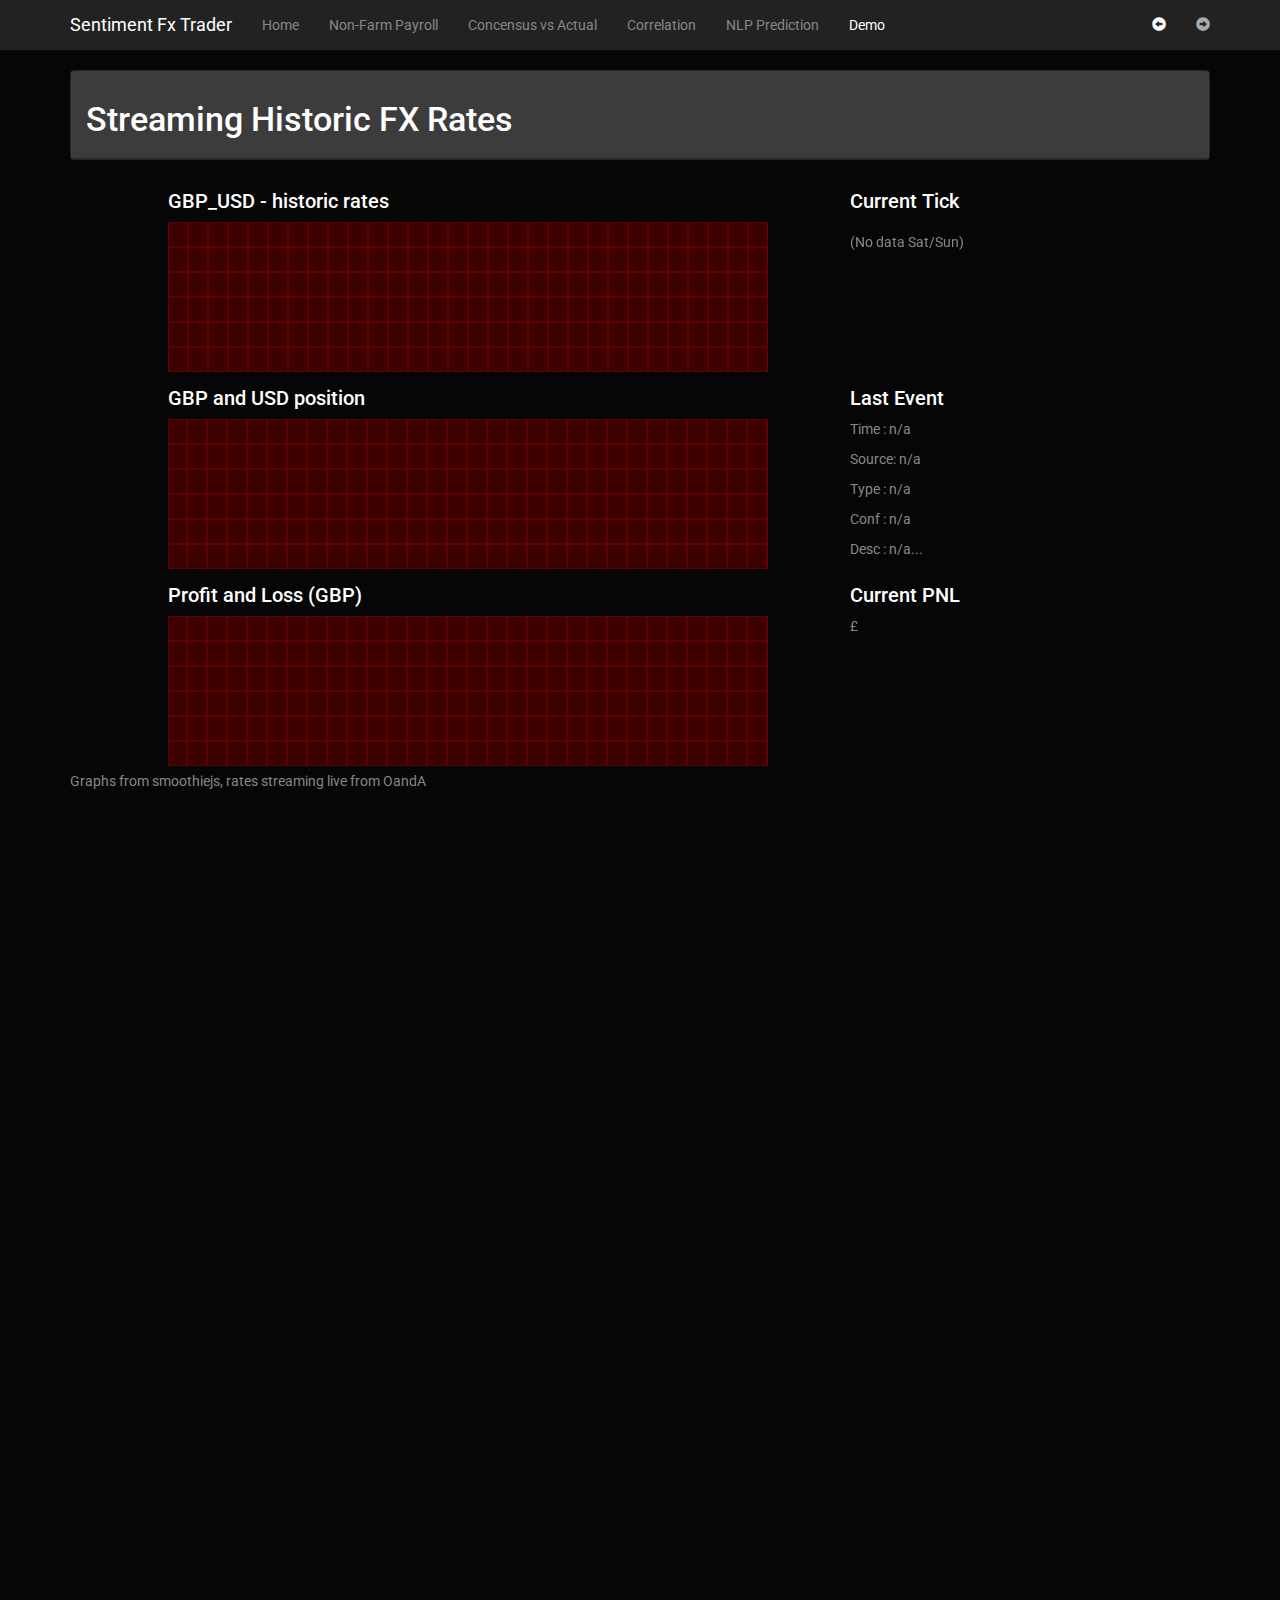
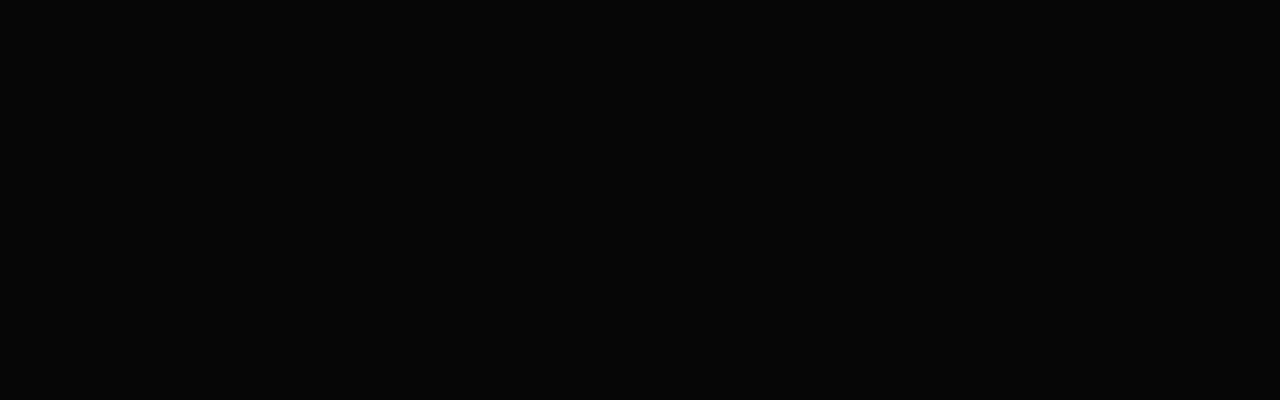
<file: historicAnalysis.html>
<!DOCTYPE html>
<html lang="en">
  <head>
    <meta charset="utf-8">
    <meta http-equiv="X-UA-Compatible" content="IE=edge">
    <meta name="viewport" content="width=device-width, initial-scale=1">
    <!-- The above 3 meta tags *must* come first in the head; any other head content must come *after* these tags -->
    <meta name="description" content="">
    <meta name="author" content="">
    <link rel="icon" href="../../favicon.ico">

    <title>Sentiment FX Trading: Historic Rates</title>

    <!-- Bootstrap core CSS -->
    <link href="./css/bootstrap.min.css" rel="stylesheet">

    <!-- Custom styles for this template -->
    <link href="./css/navbar-static-top.css" rel="stylesheet">

    <link href="./css/hack.css" rel="stylesheet">

  </head>

  <body>

    <!-- Static navbar -->
    <nav class="navbar navbar-inverse navbar-static-top">
      <div class="container">
        <div class="navbar-header">
          <button type="button" class="navbar-toggle collapsed" data-toggle="collapse" data-target="#navbar" aria-expanded="false" aria-controls="navbar">
            <span class="sr-only">Toggle navigation</span>
            <span class="icon-bar"></span>
            <span class="icon-bar"></span>
            <span class="icon-bar"></span>
          </button>
          <a class="navbar-brand" href="#">Sentiment Fx Trader</a>
        </div>
        <div id="navbar" class="navbar-collapse collapse">
          <ul class="nav navbar-nav">
            <li><a href="./index.html">Home</a></li>
            <li><a href="./nonFarmPayroll.html">Non-Farm Payroll</a></li>
            <li><a href="./nfpData.html">Concensus vs Actual</a></li>
            <li><a href="./provenCorrelation.html">Correlation</a></li>
            <li><a href="./nlpForPrediction.html">NLP Prediction</a></li>
            <li class="active"><a href="./historicAnalysis.html">Demo</a></li>
          </ul>
          <ul class="nav navbar-nav navbar-right">
            <li class="active"><a href="./nlpForPrediction.html"><span class="glyphicon glyphicon-circle-arrow-left"></span></a></li>
            <li class="disabled"><a><span class="glyphicon glyphicon-circle-arrow-right"></span></a></li>
          </ul>
        </div><!--/.nav-collapse -->
      </div>
    </nav>


    <div class="container">

      <!-- Main component for a primary marketing message or call to action -->
      <div class="row top">
        <div class="col-lg-12">
          <div class="panel panel-default">
            <div class="panel-heading"><h3>Streaming Historic FX Rates</h3></div>
          </div>
        </div>
      </div>

      <div class="row">
        <div class="col-md-1"></div>
        <div class="col-md-6">
          <h5>GBP_USD - historic rates</h5>
        </div>
        <div class="col-md-1"></div>
        <div class="col-md-4">
          <h5>Current Tick</h5>
        </div>
      </div>

      <div class="row">
        <div class="col-md-1"></div>
        <div class="col-md-6">
          <canvas id="bid_ask" width="600" height="150"></canvas>
        </div>
        <div class="col-md-1"></div>
        <div class="col-md-4">
          <div>
            <p id="historicDate"></p>
            <p id="historicTime"></p>
            <p>(No data Sat/Sun)</p>
          </div>
        </div>
      </div>

      <div class="row">
        <div class="col-md-1"></div>
        <div class="col-md-6">
          <h5>GBP and USD position</h5>
        </div>
        <div class="col-md-1"></div>
        <div class="col-md-4">
          <h5>Last Event</h5>
        </div>
      </div>

      <div class="row">
        <div class="col-md-1"></div>
        <div class="col-md-6">
          <canvas id="gbp_usd_position" width="600" height="150"></canvas>
        </div>
        <div class="col-md-1"></div>
        <div class="col-md-4">
          <p>Time  : <span id="seTime">n/a</span></p>
          <p>Source: <span id="seSource">n/a</span></p>
          <p>Type  : <span id="seType">n/a</span></p>
          <p>Conf  : <span id="seConf">n/a</span></p>
          <p>Desc  : <span id="seDesc">n/a</span>...</p>
        </div>
      </div>

      <div class="row">
        <div class="col-md-1"></div>
        <div class="col-md-6">
          <h5>Profit and Loss (GBP)</h5>
        </div>
        <div class="col-md-1"></div>
        <div class="col-md-4">
          <h5>Current PNL</h5>
        </div>
      </div>

      <div class="row">
        <div class="col-md-1"></div>
        <div class="col-md-6">
          <canvas id="pnl" width="600" height="150"></canvas>
        </div>
        <div class="col-md-1"></div>
        <div class="col-md-4">
          <p>£<span id="pnlValue"></span></p>
        </div>
      </div>

    </div> <!-- /container -->

    <footer class="footer">
      <div class="container">
        <p class="text-muted">Graphs from smoothiejs, rates streaming live from OandA</p>
      </div>
    </footer>

    <!-- Bootstrap core JavaScript
    ================================================== -->
    <!-- Placed at the end of the document so the pages load faster -->
    <script type="text/javascript" src="./js/jquery.min.js"></script>
    <script type="text/javascript" src="./js/bootstrap.min.js"></script>
    <script type="text/javascript" src="./js/smoothie.js"></script>
    <script type="text/javascript" src="./js/moment.js"></script>
    <script type="text/javascript" src="./js/historicAnalysis.js"></script>
  </body>
</html>
</file>
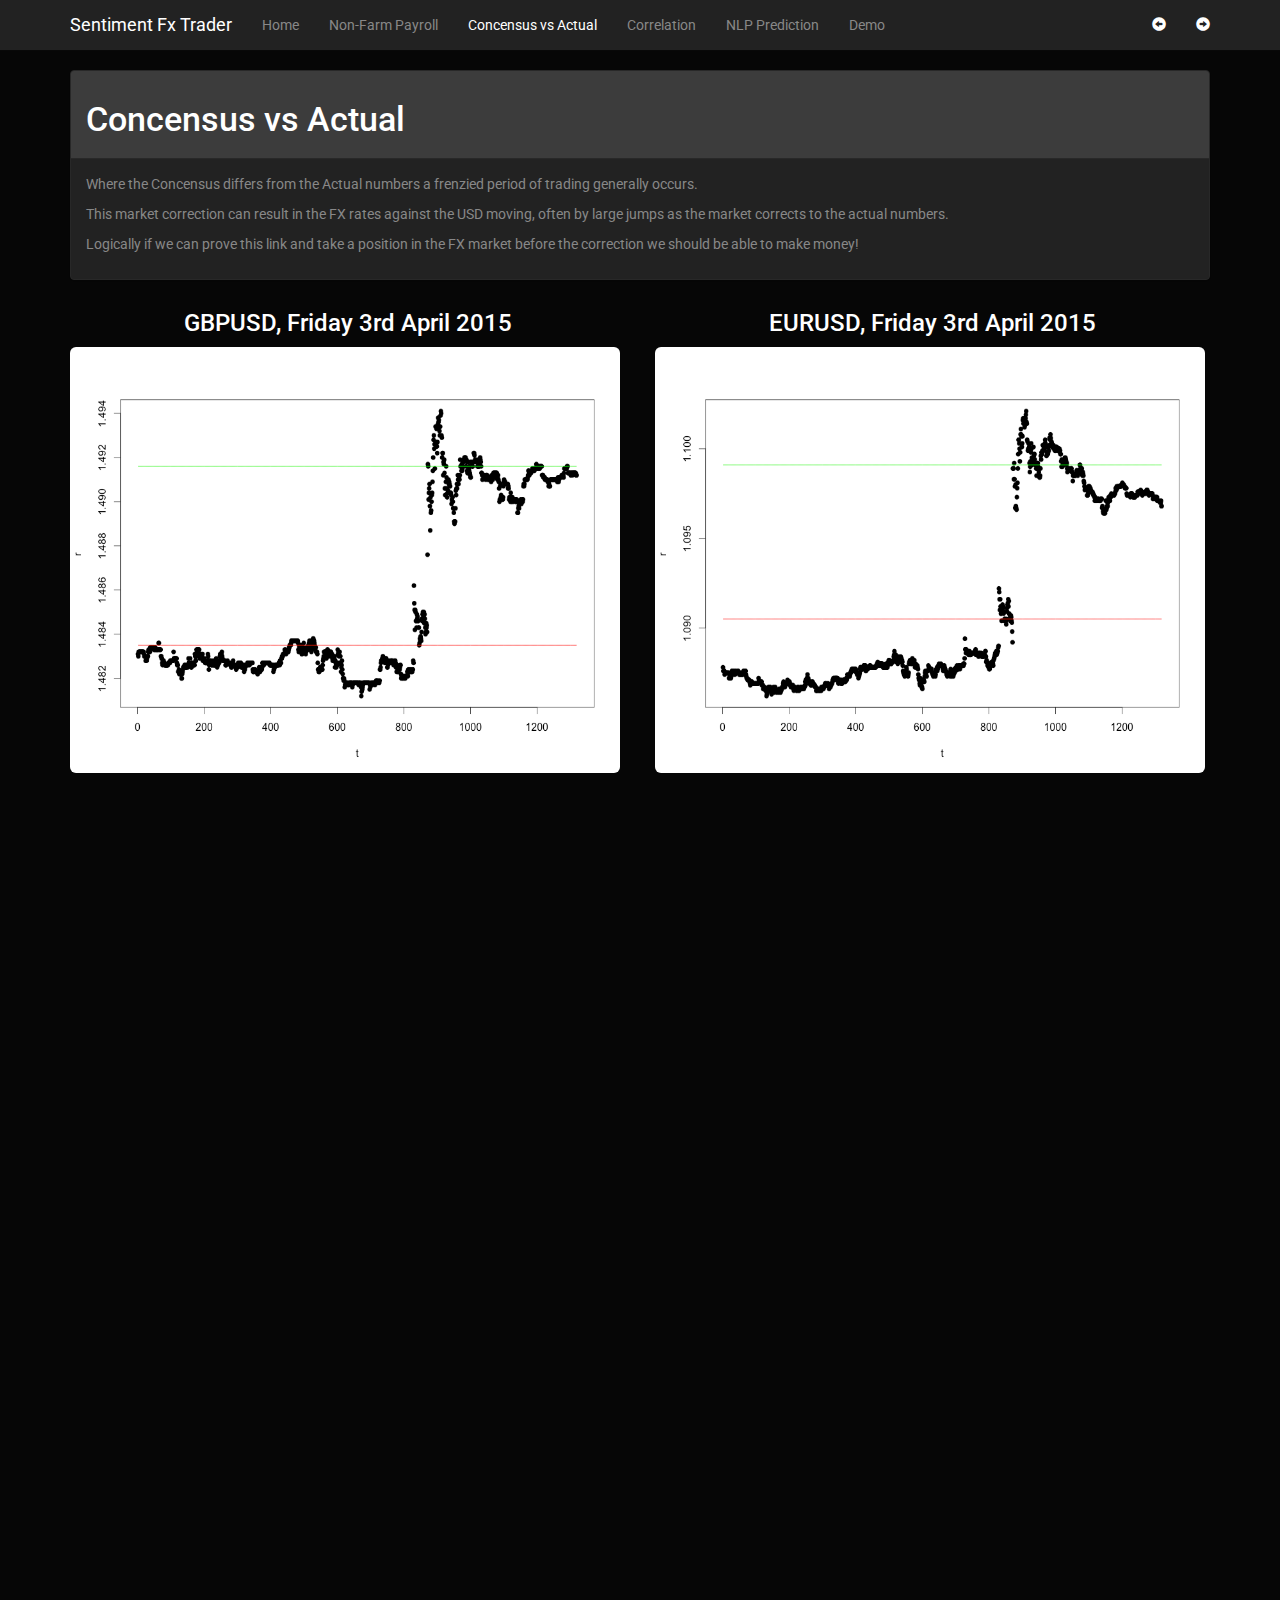
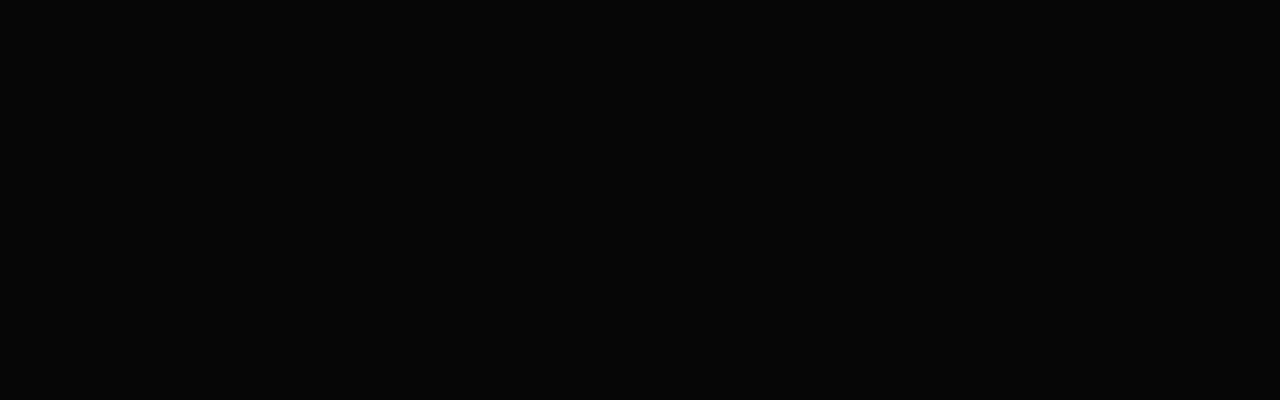
<file: nfpData.html>
<!DOCTYPE html>
<html lang="en">
  <head>
    <meta charset="utf-8">
    <meta http-equiv="X-UA-Compatible" content="IE=edge">
    <meta name="viewport" content="width=device-width, initial-scale=1">
    <!-- The above 3 meta tags *must* come first in the head; any other head content must come *after* these tags -->
    <meta name="description" content="">
    <meta name="author" content="">
    <link rel="icon" href="../../favicon.ico">

    <title>Sentiment FX Trading</title>

    <!-- Bootstrap core CSS -->
    <link href="./css/bootstrap.min.css" rel="stylesheet">

    <!-- Custom styles for this template -->
    <link href="./css/navbar-static-top.css" rel="stylesheet">

    <link href="./css/hack.css" rel="stylesheet">

  </head>

  <body>

    <!-- Static navbar -->
    <nav class="navbar navbar-inverse navbar-static-top">
      <div class="container">
        <div class="navbar-header">
          <button type="button" class="navbar-toggle collapsed" data-toggle="collapse" data-target="#navbar" aria-expanded="false" aria-controls="navbar">
            <span class="sr-only">Toggle navigation</span>
            <span class="icon-bar"></span>
            <span class="icon-bar"></span>
            <span class="icon-bar"></span>
          </button>
          <a class="navbar-brand" href="#">Sentiment Fx Trader</a>
        </div>
        <div id="navbar" class="navbar-collapse collapse">
          <ul class="nav navbar-nav">
            <li><a href="./index.html">Home</a></li>
            <li><a href="./nonFarmPayroll.html">Non-Farm Payroll</a></li>
            <li class="active"><a href="./nfpData.html">Concensus vs Actual</a></li>
            <li><a href="./provenCorrelation.html">Correlation</a></li>
            <li><a href="./nlpForPrediction.html">NLP Prediction</a></li>
            <li><a href="./historicAnalysis.html">Demo</a></li>
          </ul>
          <ul class="nav navbar-nav navbar-right">
            <li class="active"><a href="./nonFarmPayroll.html"><span class="glyphicon glyphicon-circle-arrow-left"></span></a></li>
            <li class="active"><a href="./provenCorrelation.html"><span class="glyphicon glyphicon-circle-arrow-right"></span></a></li>
          </ul>
        </div><!--/.nav-collapse -->
      </div>
    </nav>


    <div class="container">

      <!-- Main component for a primary marketing message or call to action -->
      <div class="row top">
        <div class="col-lg-12">
          <div class="panel panel-default">
            <div class="panel-heading"><h3>Concensus vs Actual</h3></div>
            <div class="panel-body">
              <p>Where the Concensus differs from the Actual numbers a frenzied period of trading generally occurs.</p>
              <p>This market correction can result in the FX rates against the USD moving, often by large jumps as the market
                corrects to the actual numbers.
              <p>Logically if we can prove this link and take a position in the FX market before the correction we should be
                able to make money!</p>
            </div>
          </div>
        </div>
      </div>

      <div class="row marketing">

              <div class="col-lg-6">
                <h4 class="text-center">GBPUSD, Friday 3rd April 2015</h4>
                <img src="images/3rdAprilGBPUSD.png" class="img-rounded" alt="Cinque Terre" width="550" height="426" />
              </div>

              <div class="col-lg-6">
                <h4 class="text-center">EURUSD, Friday 3rd April 2015</h4>
                <img src="images/3rdAprilEURUSD.png" class="img-rounded" alt="Cinque Terre" width="550" height="426" />
              </div>
            </div>

    </div> <!-- /container -->


    <!-- Bootstrap core JavaScript
    ================================================== -->
    <!-- Placed at the end of the document so the pages load faster -->
    <script src="./js/jquery.min.js"></script>
    <script src="./js/bootstrap.min.js"></script>
  </body>
</html>
</file>
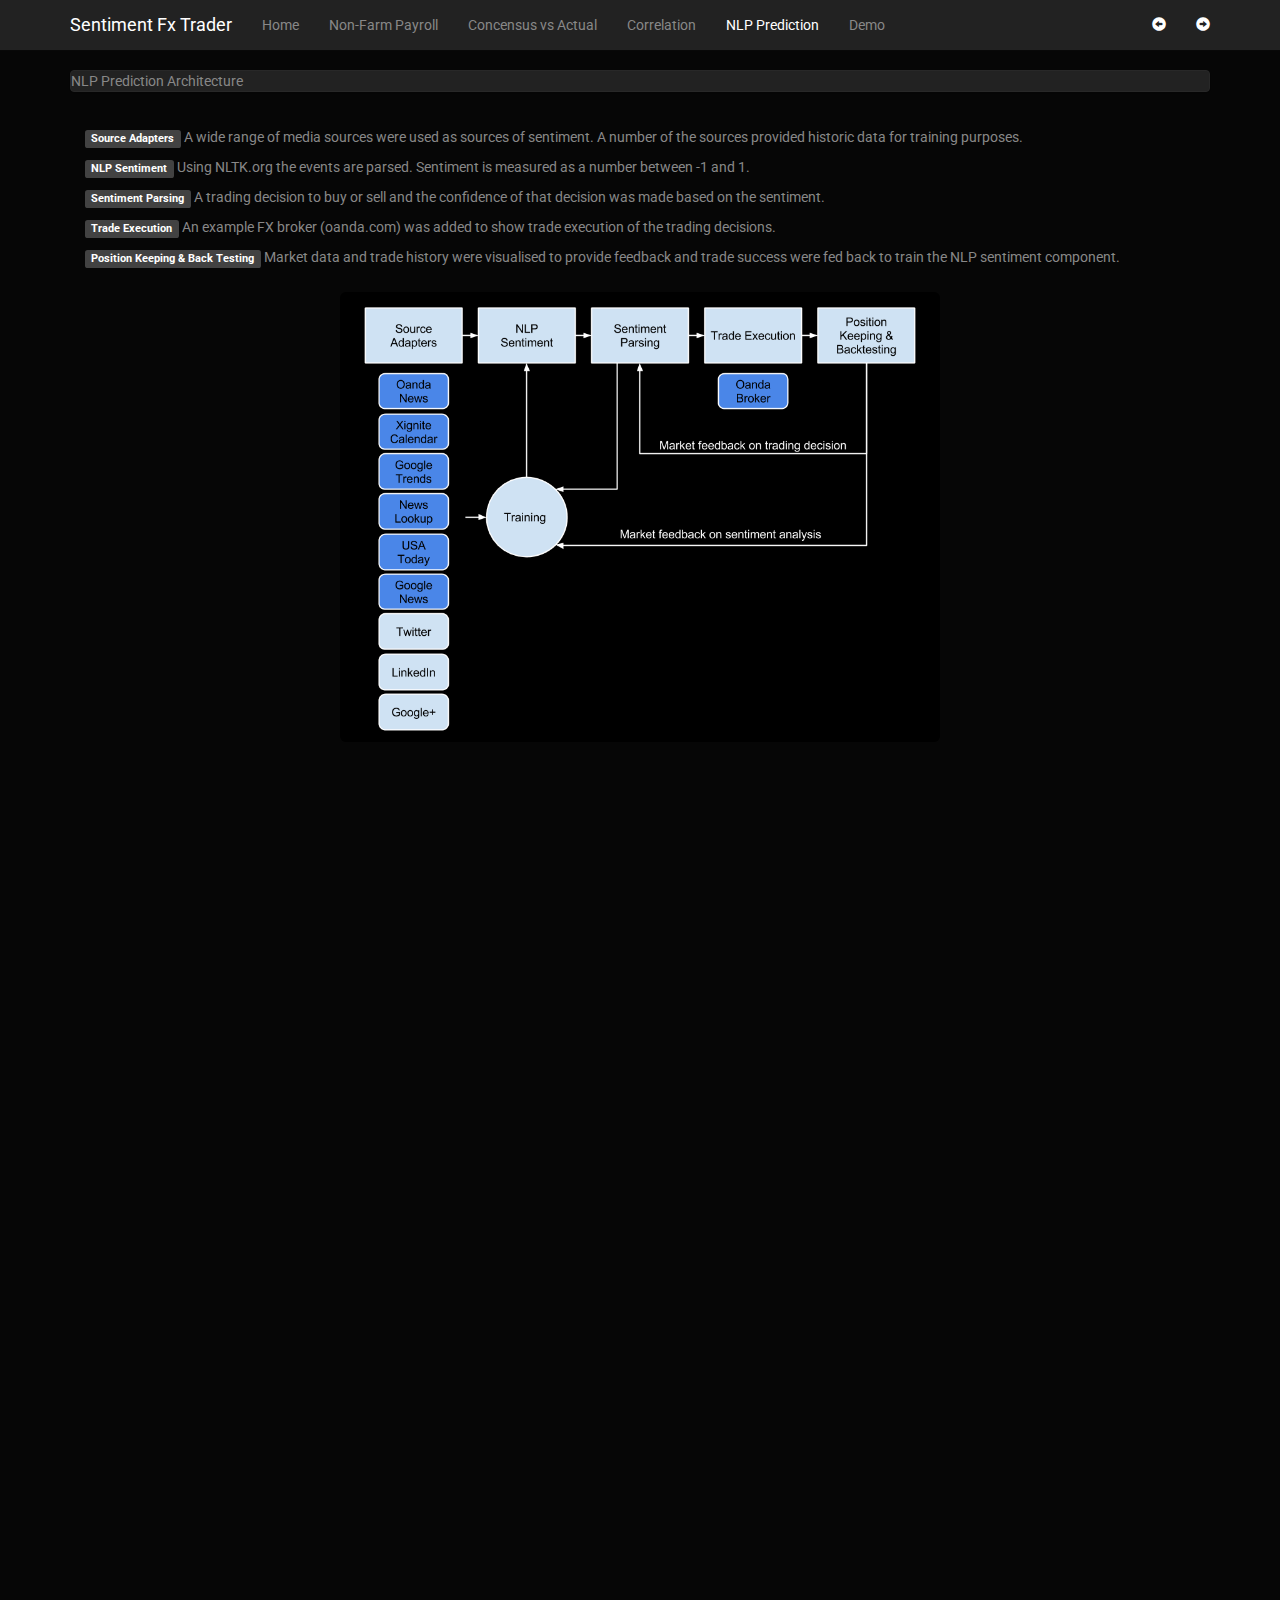
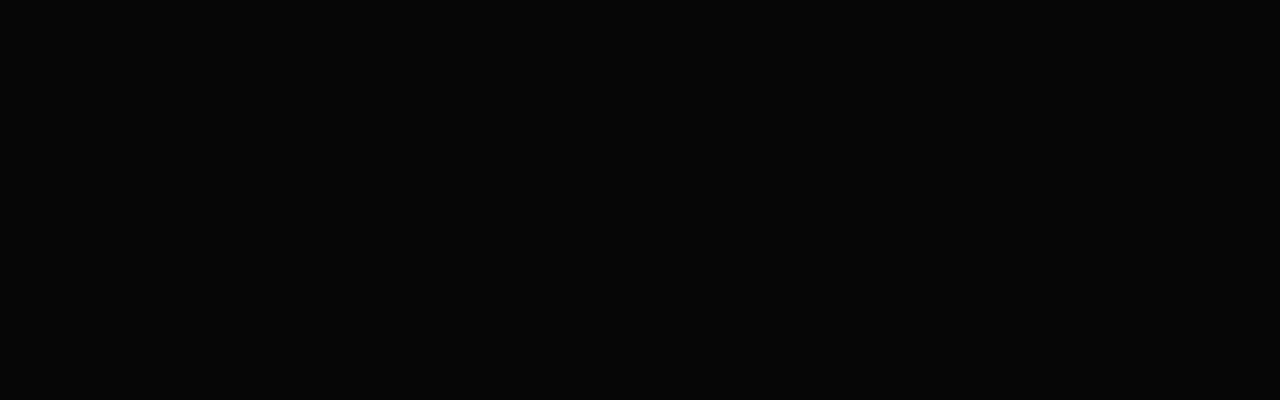
<file: nlpForPrediction.html>
<!DOCTYPE html>
<html lang="en">
  <head>
    <meta charset="utf-8">
    <meta http-equiv="X-UA-Compatible" content="IE=edge">
    <meta name="viewport" content="width=device-width, initial-scale=1">
    <!-- The above 3 meta tags *must* come first in the head; any other head content must come *after* these tags -->
    <meta name="description" content="">
    <meta name="author" content="">
    <link rel="icon" href="../../favicon.ico">

    <title>Sentiment FX Trading</title>

    <!-- Bootstrap core CSS -->
    <link href="./css/bootstrap.min.css" rel="stylesheet">

    <!-- Custom styles for this template -->
    <link href="./css/navbar-static-top.css" rel="stylesheet">

    <link href="./css/hack.css" rel="stylesheet">

  </head>

  <body>

    <!-- Static navbar -->
    <nav class="navbar navbar-inverse navbar-static-top">
      <div class="container">
        <div class="navbar-header">
          <button type="button" class="navbar-toggle collapsed" data-toggle="collapse" data-target="#navbar" aria-expanded="false" aria-controls="navbar">
            <span class="sr-only">Toggle navigation</span>
            <span class="icon-bar"></span>
            <span class="icon-bar"></span>
            <span class="icon-bar"></span>
          </button>
          <a class="navbar-brand" href="#">Sentiment Fx Trader</a>
        </div>
        <div id="navbar" class="navbar-collapse collapse">
          <ul class="nav navbar-nav">
            <li><a href="./index.html">Home</a></li>
            <li><a href="./nonFarmPayroll.html">Non-Farm Payroll</a></li>
            <li><a href="./nfpData.html">Concensus vs Actual</a></li>
            <li><a href="./provenCorrelation.html">Correlation</a></li>
            <li class="active"><a href="./nlpForPrediction.html">NLP Prediction</a></li>
            <li><a href="./historicAnalysis.html">Demo</a></li>
          </ul>
          <ul class="nav navbar-nav navbar-right">
            <li class="active"><a href="./provenCorrelation.html"><span class="glyphicon glyphicon-circle-arrow-left"></span></a></li>
            <li class="active"><a href="./historicAnalysis.html"><span class="glyphicon glyphicon-circle-arrow-right"></span></a></li>
          </ul>
        </div><!--/.nav-collapse -->
      </div>
    </nav>




    <div class="container">

      <div class="row top">
        <div class="col-lg-12">
          <div class="panel panel-default">NLP Prediction Architecture</h3></div>
            <div class="panel-body">
              <p>
                <span class="label label-default">Source Adapters</span> A wide range of media sources were used as sources of sentiment.
                A number of the sources provided historic data for training purposes.
              </p>
              <p>
                <span class="label label-default">NLP Sentiment</span> Using NLTK.org the events are parsed.
                Sentiment is measured as a number between -1 and 1.
              </p>
              <p>
                <span class="label label-default">Sentiment Parsing</span> A trading decision to buy or sell and the confidence of that decision was made based on the sentiment.
              </p>
              <p>
                <span class="label label-default">Trade Execution</span> An example FX broker (oanda.com) was added to show trade execution of the trading decisions.
              </p>
              <p>
                <span class="label label-default">Position Keeping &amp; Back Testing</span> Market data and trade history were visualised to provide feedback
                and trade success were fed back to train the NLP sentiment component.
              </p>
            </div>
          </div>
        </div>
      </div>

      <!-- Main component for a primary marketing message or call to action -->
      <div class="row marketing">
        <div class="col-lg-12">
          <img class="img-rounded center-block" src="images/NLPprocessing.png" width="600" height="450" />
        </div>
      </div>


    </div> <!-- /container -->


    <!-- Bootstrap core JavaScript
    ================================================== -->
    <!-- Placed at the end of the document so the pages load faster -->
    <script src="./js/jquery.min.js"></script>
    <script src="./js/bootstrap.min.js"></script>
  </body>
</html>
</file>
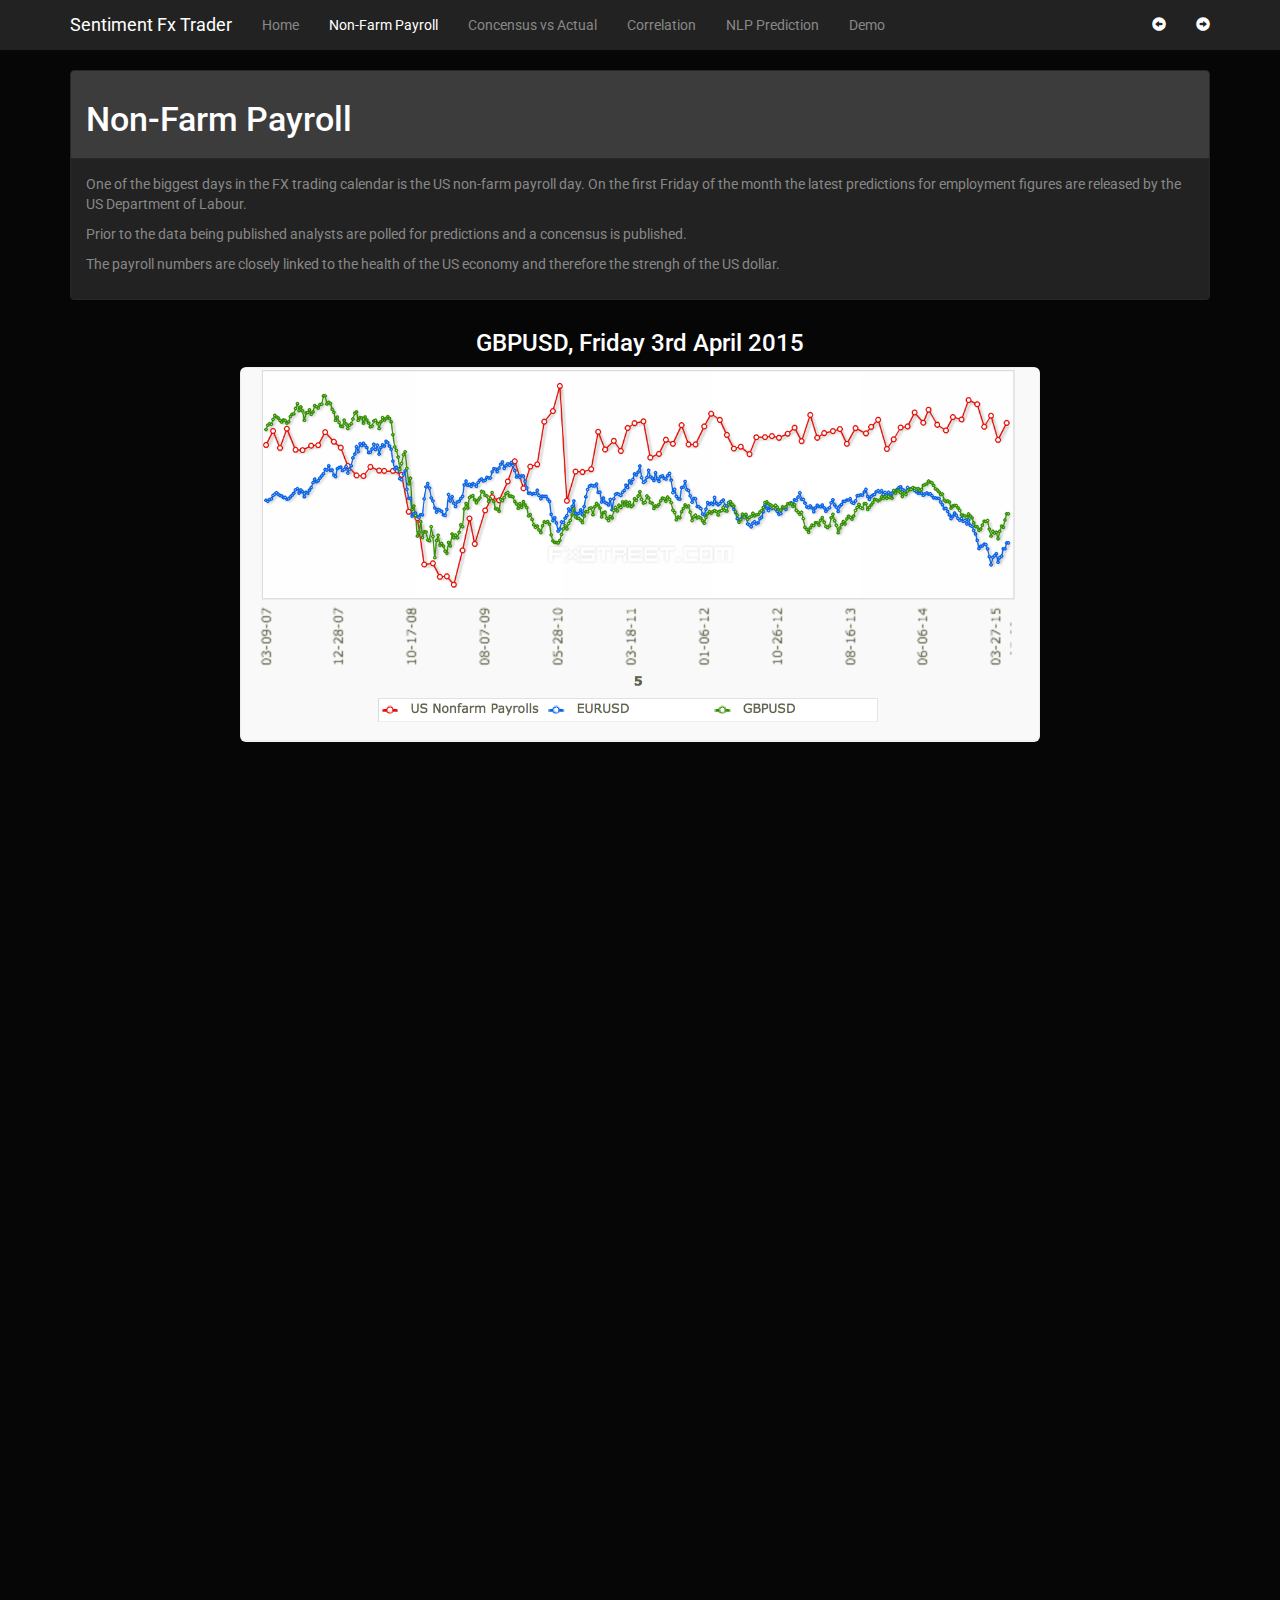
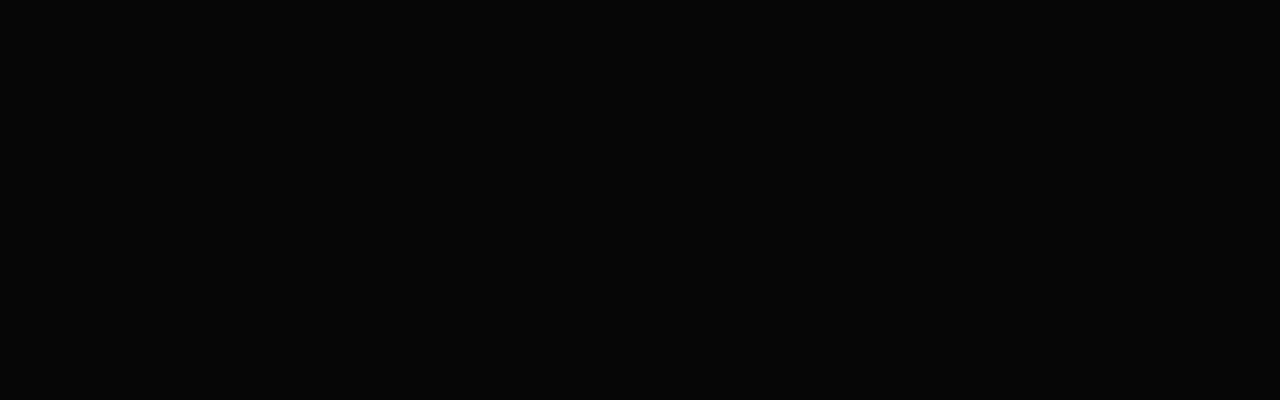
<file: nonFarmPayroll.html>
<!DOCTYPE html>
<html lang="en">
  <head>
    <meta charset="utf-8">
    <meta http-equiv="X-UA-Compatible" content="IE=edge">
    <meta name="viewport" content="width=device-width, initial-scale=1">
    <!-- The above 3 meta tags *must* come first in the head; any other head content must come *after* these tags -->
    <meta name="description" content="">
    <meta name="author" content="">
    <link rel="icon" href="../../favicon.ico">

    <title>Sentiment FX Trading</title>

    <!-- Bootstrap core CSS -->
    <link href="./css/bootstrap.min.css" rel="stylesheet">

    <!-- Custom styles for this template -->
    <link href="./css/navbar-static-top.css" rel="stylesheet">

    <link href="./css/hack.css" rel="stylesheet">

  </head>

  <body>

    <!-- Static navbar -->
    <nav class="navbar navbar-inverse navbar-static-top">
      <div class="container">
        <div class="navbar-header">
          <button type="button" class="navbar-toggle collapsed" data-toggle="collapse" data-target="#navbar" aria-expanded="false" aria-controls="navbar">
            <span class="sr-only">Toggle navigation</span>
            <span class="icon-bar"></span>
            <span class="icon-bar"></span>
            <span class="icon-bar"></span>
          </button>
          <a class="navbar-brand" href="#">Sentiment Fx Trader</a>
        </div>
        <div id="navbar" class="navbar-collapse collapse">
          <ul class="nav navbar-nav">
            <li><a href="./index.html">Home</a></li>
            <li class="active"><a href="./nonFarmPayroll.html">Non-Farm Payroll</a></li>
            <li><a href="./nfpData.html">Concensus vs Actual</a></li>
            <li><a href="./provenCorrelation.html">Correlation</a></li>
            <li><a href="./nlpForPrediction.html">NLP Prediction</a></li>
            <li><a href="./historicAnalysis.html">Demo</a></li>
          </ul>
          <ul class="nav navbar-nav navbar-right">
            <li class="active"><a href="./index.html"><span class="glyphicon glyphicon-circle-arrow-left"></span></a></li>
            <li class="active"><a href="./nfpData.html"><span class="glyphicon glyphicon-circle-arrow-right"></span></a></li>
          </ul>
        </div><!--/.nav-collapse -->
      </div>
    </nav>


    <div class="container">

      <!-- Main component for a primary marketing message or call to action -->
      <div class="row top">
        <div class="col-lg-12">
          <div class="panel panel-default">
            <div class="panel-heading"><h3>Non-Farm Payroll</h3></div>
            <div class="panel-body">
              <p>One of the biggest days in the FX trading calendar is the US non-farm payroll day. On the first Friday of the month the
                latest predictions for employment figures are released by the US Department of Labour.</p>
              <p>Prior to the data being published analysts are polled for predictions and a concensus is published.</p>
              <p>The payroll numbers are closely linked to the health of the US economy and therefore the strengh of the US dollar.</p>
            </div>
          </div>
        </div>
      </div>

      <div class="row marketing">

              <div class="col-lg-12">
                <h4 class="text-center">GBPUSD, Friday 3rd April 2015</h4>
                <img src="images/NFPvsFX.png" class="img-rounded center-block" alt="Non-farm Payroll vs FX rates" width="800" height="375" />
              </div>
            </div>

    </div> <!-- /container -->


    <!-- Bootstrap core JavaScript
    ================================================== -->
    <!-- Placed at the end of the document so the pages load faster -->
    <script src="./js/jquery.min.js"></script>
    <script src="./js/bootstrap.min.js"></script>
  </body>
</html>
</file>
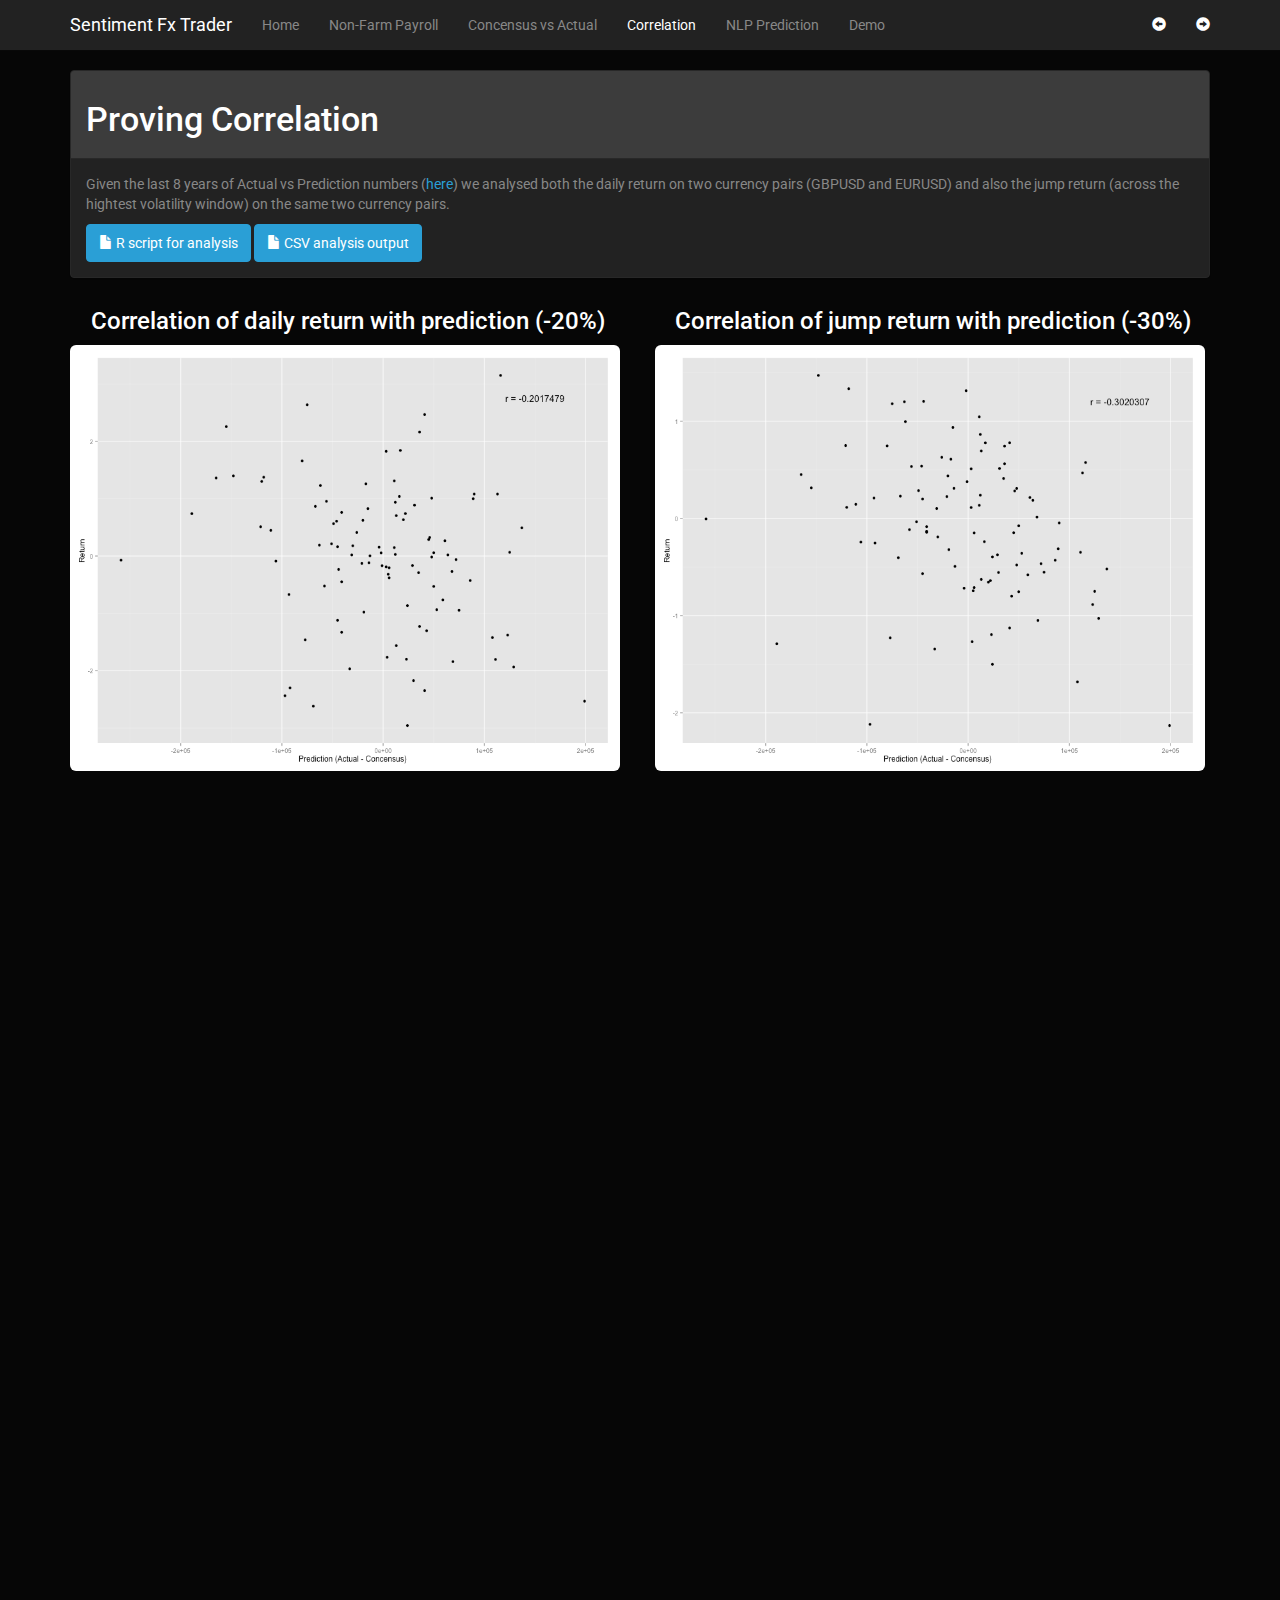
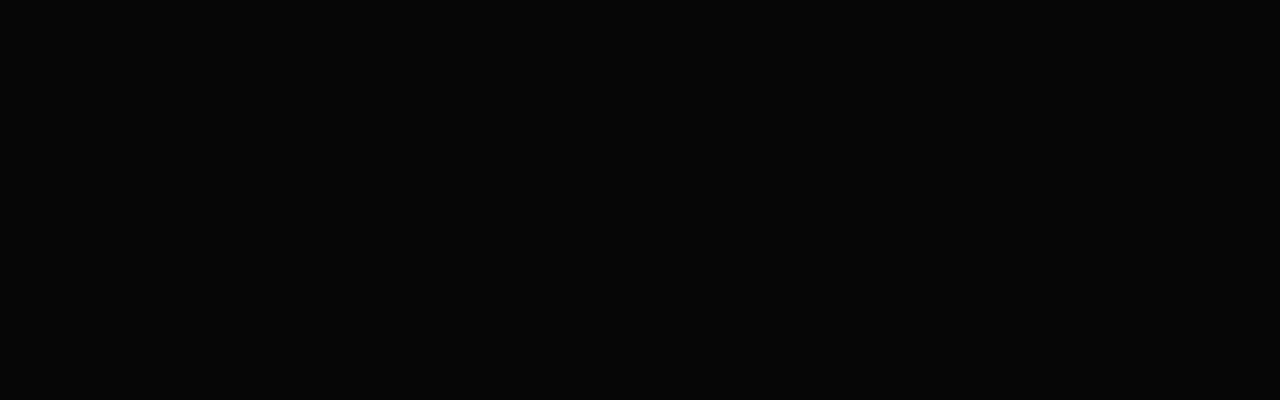
<file: provenCorrelation.html>
<!DOCTYPE html>
<html lang="en">
  <head>
    <meta charset="utf-8">
    <meta http-equiv="X-UA-Compatible" content="IE=edge">
    <meta name="viewport" content="width=device-width, initial-scale=1">
    <!-- The above 3 meta tags *must* come first in the head; any other head content must come *after* these tags -->
    <meta name="description" content="">
    <meta name="author" content="">
    <link rel="icon" href="../../favicon.ico">

    <title>Sentiment FX Trading</title>

    <!-- Bootstrap core CSS -->
    <link href="./css/bootstrap.min.css" rel="stylesheet">

    <!-- Custom styles for this template -->
    <link href="./css/navbar-static-top.css" rel="stylesheet">

    <link href="./css/hack.css" rel="stylesheet">

  </head>

  <body>

    <!-- Static navbar -->
    <nav class="navbar navbar-inverse navbar-static-top">
      <div class="container">
        <div class="navbar-header">
          <button type="button" class="navbar-toggle collapsed" data-toggle="collapse" data-target="#navbar" aria-expanded="false" aria-controls="navbar">
            <span class="sr-only">Toggle navigation</span>
            <span class="icon-bar"></span>
            <span class="icon-bar"></span>
            <span class="icon-bar"></span>
          </button>
          <a class="navbar-brand" href="#">Sentiment Fx Trader</a>
        </div>
        <div id="navbar" class="navbar-collapse collapse">
          <ul class="nav navbar-nav">
            <li><a href="./index.html">Home</a></li>
            <li><a href="./nonFarmPayroll.html">Non-Farm Payroll</a></li>
            <li><a href="./nfpData.html">Concensus vs Actual</a></li>
            <li class="active"><a href="./provenCorrelation.html">Correlation</a></li>
            <li><a href="./nlpForPrediction.html">NLP Prediction</a></li>
            <li><a href="./historicAnalysis.html">Demo</a></li>
          </ul>
          <ul class="nav navbar-nav navbar-right">
            <li class="active"><a href="./nfpData.html"><span class="glyphicon glyphicon-circle-arrow-left"></span></a></li>
            <li class="active"><a href="./nlpForPrediction.html"><span class="glyphicon glyphicon-circle-arrow-right"></span></a></li>
          </ul>
        </div><!--/.nav-collapse -->
      </div>
    </nav>


    <div class="container">

      <!-- Main component for a primary marketing message or call to action -->
      <div class="row top">
        <div class="col-lg-12">
          <div class="panel panel-default">
            <div class="panel-heading"><h3>Proving Correlation</h3></div>
            <div class="panel-body">
              <p>Given the last 8 years of Actual vs Prediction numbers (<a href="http://www.fxstreet.com/economic-calendar/event.aspx?id=9cdf56fd-99e4-4026-aa99-2b6c0ca92811">here</a>)
                we analysed both the daily return on two currency pairs (GBPUSD and EURUSD) and also the jump return (across the
                hightest volatility window) on the same two currency pairs.</p>
              <a href="static/AnalyseFX.R" class="btn btn-primary"><span class="glyphicon glyphicon-file"></span> R script for analysis</a>
              <a href="static/nfpvsreturns.csv" class="btn btn-primary"><span class="glyphicon glyphicon-file"></span> CSV analysis output</a>
            </div>
          </div>
        </div>
      </div>

      <div class="row marketing">

              <div class="col-lg-6">
                <h4 class="text-center">Correlation of daily return with prediction (-20%)</h4>
                <img src="images/DailyReturnCorrelation.png" class="img-rounded" alt="Cinque Terre" width="550" height="426" />
              </div>

              <div class="col-lg-6">
                <h4 class="text-center">Correlation of jump return with prediction (-30%)</h4>
                <img src="images/JumpReturnCorrelation.png" class="img-rounded" alt="Cinque Terre" width="550" height="426" />
              </div>
            </div>

    </div> <!-- /container -->


    <!-- Bootstrap core JavaScript
    ================================================== -->
    <!-- Placed at the end of the document so the pages load faster -->
    <script src="./js/jquery.min.js"></script>
    <script src="./js/bootstrap.min.js"></script>
  </body>
</html>
</file>
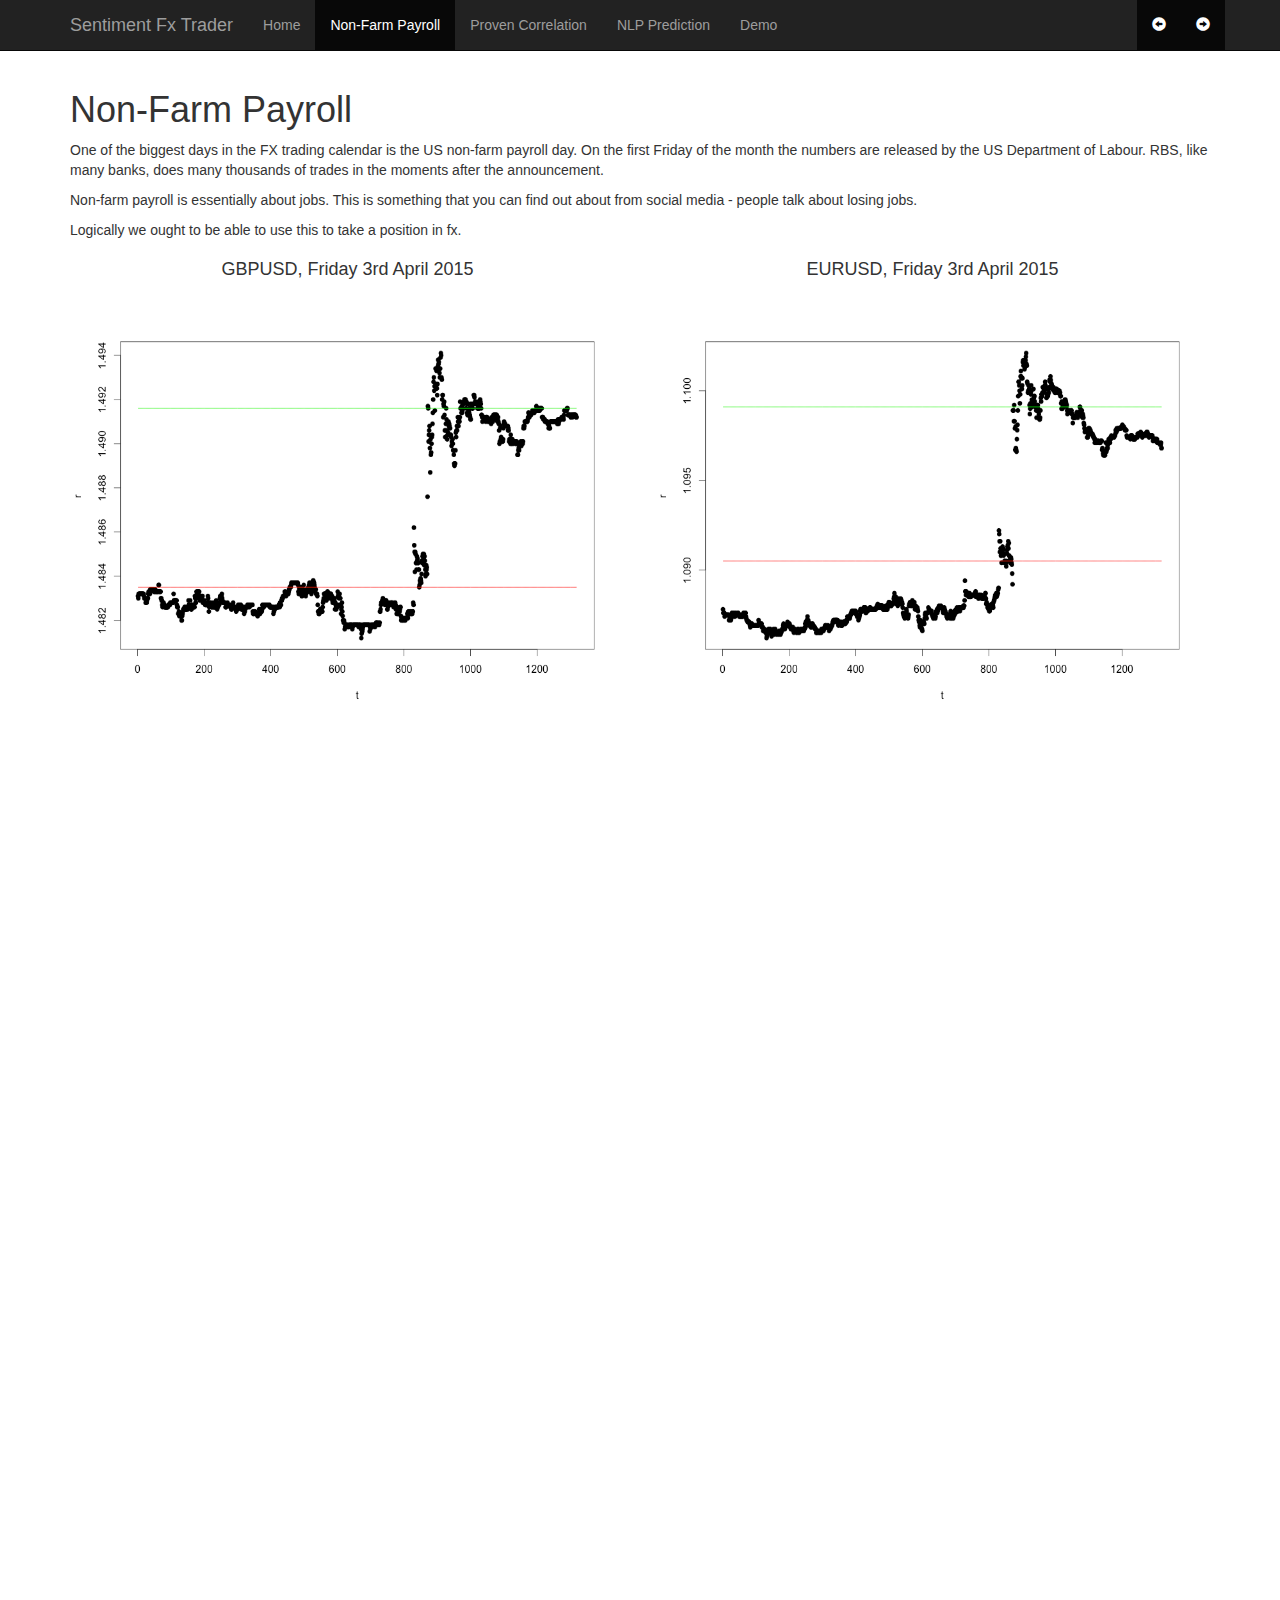
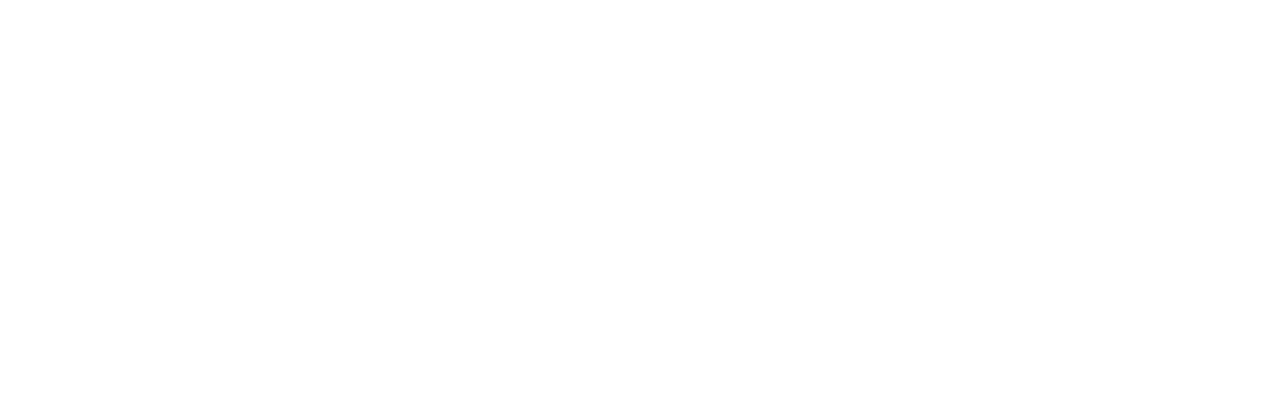
<file: mods/web~server~1.0/webroot/nonFarmPayroll.html>
<!DOCTYPE html>
<html lang="en">
  <head>
    <meta charset="utf-8">
    <meta http-equiv="X-UA-Compatible" content="IE=edge">
    <meta name="viewport" content="width=device-width, initial-scale=1">
    <!-- The above 3 meta tags *must* come first in the head; any other head content must come *after* these tags -->
    <meta name="description" content="">
    <meta name="author" content="">
    <link rel="icon" href="../../favicon.ico">

    <title>Sentiment FX Trading</title>

    <!-- Bootstrap core CSS -->
    <link href="./css/bootstrap.min.css" rel="stylesheet">

    <!-- Custom styles for this template -->
    <link href="./css/navbar-static-top.css" rel="stylesheet">

    <link href="./css/hack.css" rel="stylesheet">

  </head>

  <body>

    <!-- Static navbar -->
    <nav class="navbar navbar-inverse navbar-static-top">
      <div class="container">
        <div class="navbar-header">
          <button type="button" class="navbar-toggle collapsed" data-toggle="collapse" data-target="#navbar" aria-expanded="false" aria-controls="navbar">
            <span class="sr-only">Toggle navigation</span>
            <span class="icon-bar"></span>
            <span class="icon-bar"></span>
            <span class="icon-bar"></span>
          </button>
          <a class="navbar-brand" href="#">Sentiment Fx Trader</a>
        </div>
        <div id="navbar" class="navbar-collapse collapse">
          <ul class="nav navbar-nav">
            <li><a href="./index.html">Home</a></li>
            <li class="active"><a href="./nonFarmPayroll.html">Non-Farm Payroll</a></li>
            <li><a href="./provenCorrelation.html">Proven Correlation</a></li>
            <li><a href="./nlpForPrediction.html">NLP Prediction</a></li>
            <li><a href="./historicAnalysis.html">Demo</a></li>
          </ul>
          <ul class="nav navbar-nav navbar-right">
            <li class="active"><a href="./index.html"><span class="glyphicon glyphicon-circle-arrow-left"></span></a></li>
            <li class="active"><a href="./provenCorrelation.html"><span class="glyphicon glyphicon-circle-arrow-right"></span></a></li>
          </ul>
        </div><!--/.nav-collapse -->
      </div>
    </nav>


    <div class="container">

      <!-- Main component for a primary marketing message or call to action -->
      <div class="row top">
      <div class="col-lg-12">
        <h1>Non-Farm Payroll</h1>
        <p>One of the biggest days in the FX trading calendar is the US non-farm payroll day. On the first Friday of the month the numbers are
          released by the US Department of Labour. RBS, like many banks, does many thousands of trades in the moments after the announcement.</p>
        <p>Non-farm payroll is essentially about jobs.  This is something that you can find out about from social media - people talk about
        losing jobs.</p>
        <p>Logically we ought to be able to use this to take a position in fx.
        </p>
      </div>
      </div>

      <div class="row marketing">

              <div class="col-lg-6">
                <h4 class="text-center">GBPUSD, Friday 3rd April 2015</h4>
                <img src="images/3rd April GBPUSD.png" class="img-rounded" alt="Cinque Terre" width="550" height="426" />
              </div>

              <div class="col-lg-6">
                <h4 class="text-center">EURUSD, Friday 3rd April 2015</h4>
                <img src="images/3rd April EURUSD.png" class="img-rounded" alt="Cinque Terre" width="550" height="426" />
              </div>
            </div>

    </div> <!-- /container -->


    <!-- Bootstrap core JavaScript
    ================================================== -->
    <!-- Placed at the end of the document so the pages load faster -->
    <script src="./js/jquery.min.js"></script>
    <script src="./js/bootstrap.min.js"></script>
  </body>
</html>
</file>
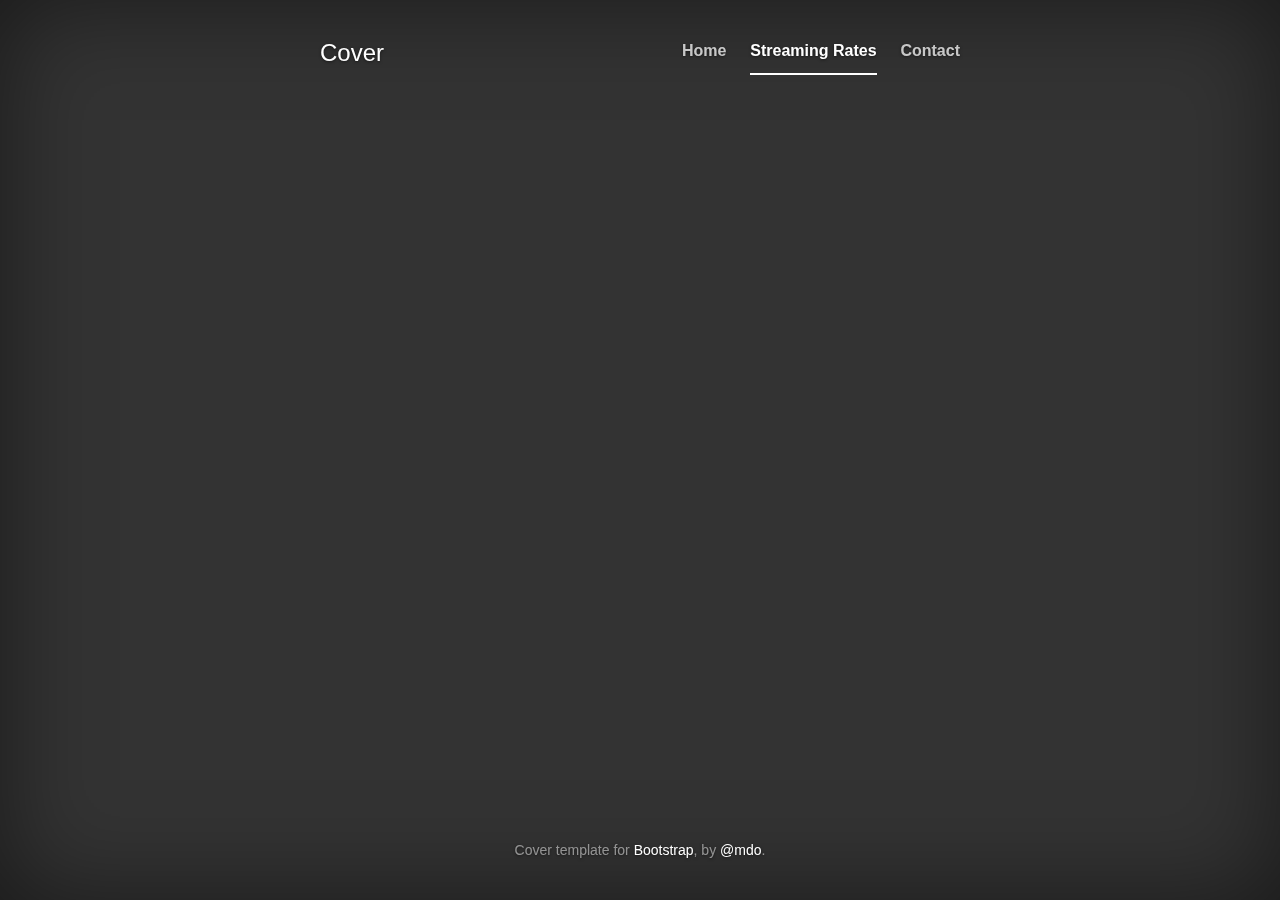
<file: mods/web~server~1.0/webroot/oldStreamingRates.html>
<!DOCTYPE html>
<html lang="en">
  <head>
    <meta charset="utf-8">
    <meta http-equiv="X-UA-Compatible" content="IE=edge">
    <meta name="viewport" content="width=device-width, initial-scale=1">
    <!-- The above 3 meta tags *must* come first in the head; any other head content must come *after* these tags -->
    <meta name="description" content="">
    <meta name="author" content="">
    <link rel="icon" href="../../favicon.ico">

    <title>Streaming FX Rates from OANDA</title>

    <!-- Bootstrap core CSS -->
    <link href="./css/bootstrap.min.css" rel="stylesheet">

    <!-- Custom styles for this template -->
    <link href="./css/cover.css" rel="stylesheet">

    <script type="text/javascript" src="./js/smoothie.js"></script>
  </head>

  <body>

    <div class="site-wrapper">

      <div class="site-wrapper-inner">

        <div class="cover-container">

          <div class="masthead clearfix">
            <div class="inner">
              <h3 class="masthead-brand">Cover</h3>
              <nav>
                <ul class="nav masthead-nav">
                  <li><a href="./index.html">Home</a></li>
                  <li class="active"><a href="./streamingRates.html">Streaming Rates</a></li>
                  <li><a href="#">Contact</a></li>
                </ul>
              </nav>
            </div>
          </div>

          <div class="inner" id="rateGraphs">
            <!-- <p>EUR_USD</p>
            <p>
              <canvas id="eur_usd" width="600" height="100"></canvas>
            </p> -->
          </div>

          <div class="mastfoot">
            <div class="inner">
              <p>Cover template for <a href="http://getbootstrap.com">Bootstrap</a>, by <a href="https://twitter.com/mdo">@mdo</a>.</p>
            </div>
          </div>

        </div>

      </div>

    </div>

    <script type="text/javascript">


    </script>

    <!-- Bootstrap core JavaScript
    ================================================== -->
    <!-- Placed at the end of the document so the pages load faster -->
    <script src="https://ajax.googleapis.com/ajax/libs/jquery/1.11.2/jquery.min.js"></script>
    <script src="./js/bootstrap.min.js"></script>

  </body>
</html>
</file>
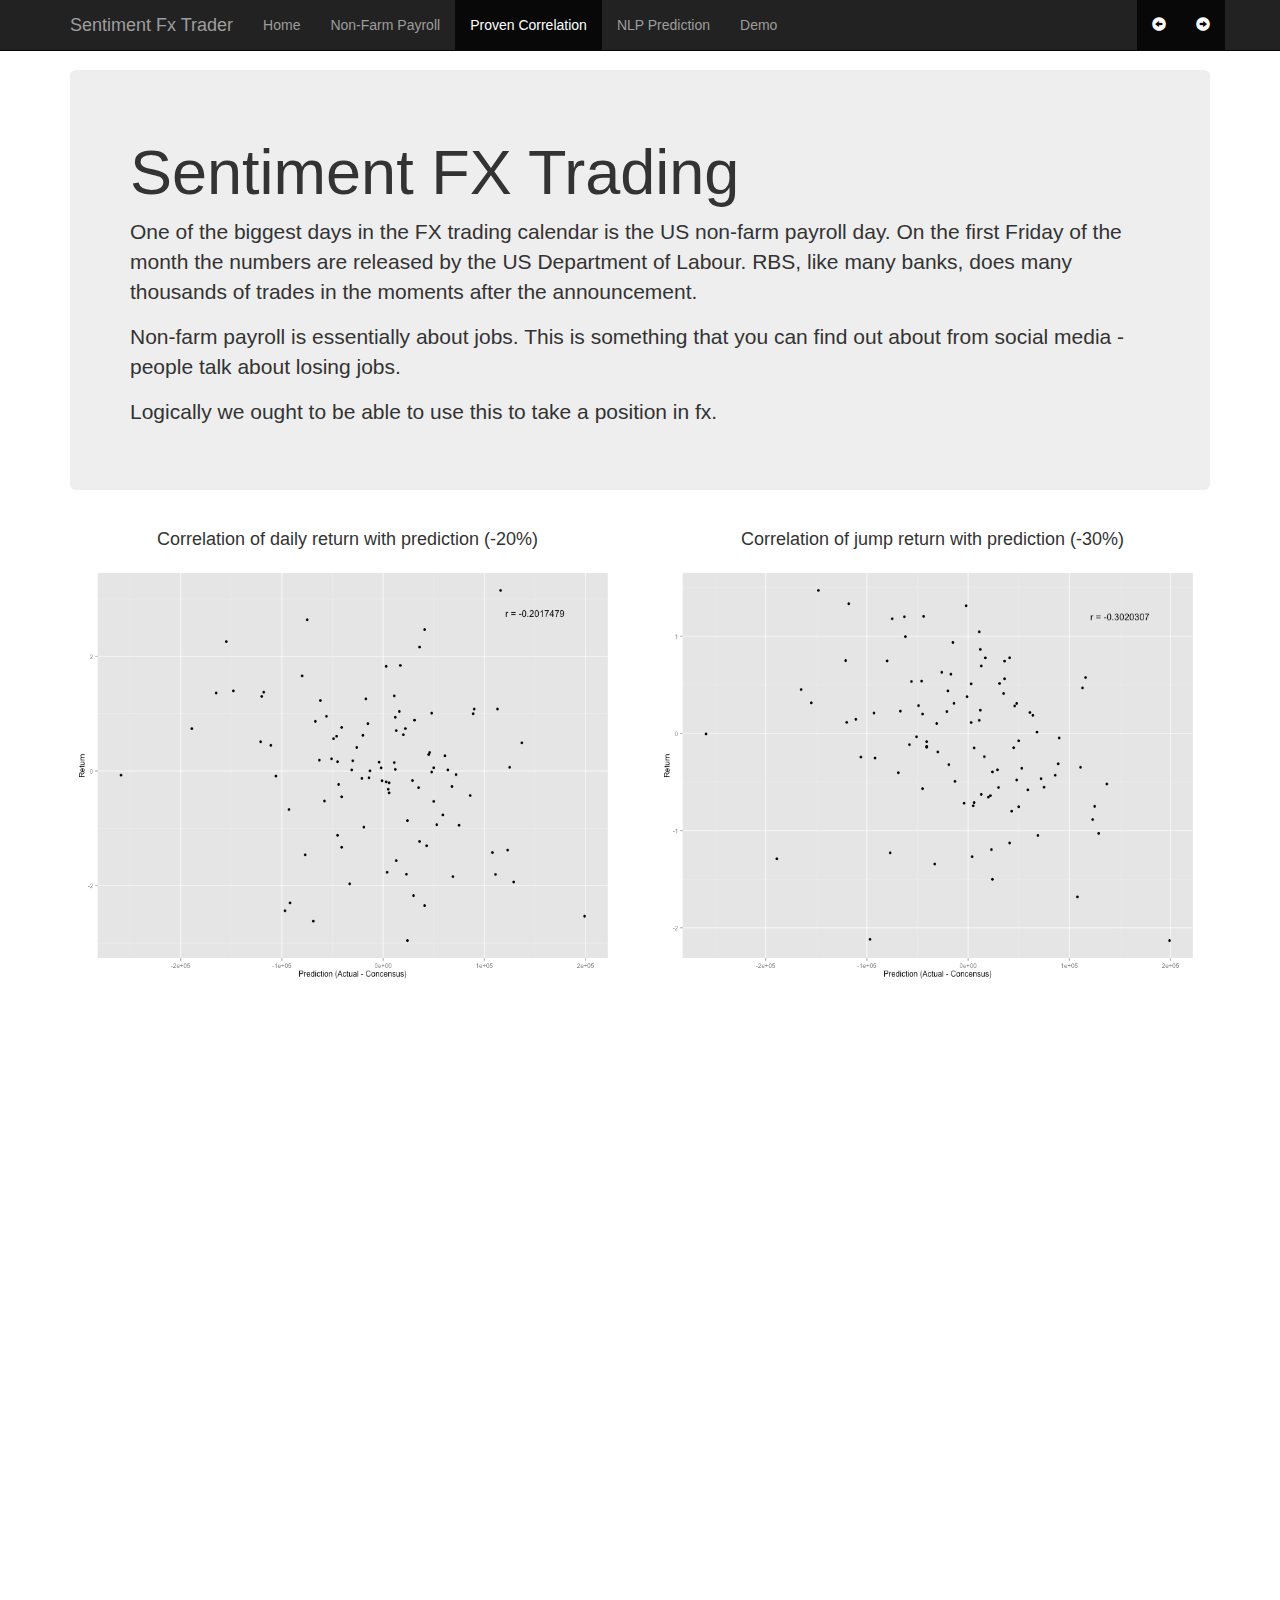
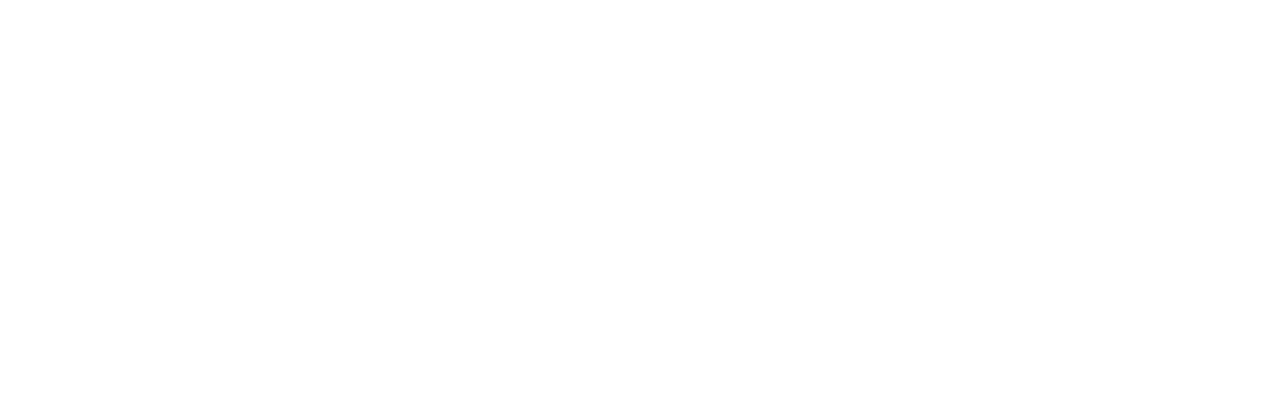
<file: mods/web~server~1.0/webroot/provenCorrelation.html>
<!DOCTYPE html>
<html lang="en">
  <head>
    <meta charset="utf-8">
    <meta http-equiv="X-UA-Compatible" content="IE=edge">
    <meta name="viewport" content="width=device-width, initial-scale=1">
    <!-- The above 3 meta tags *must* come first in the head; any other head content must come *after* these tags -->
    <meta name="description" content="">
    <meta name="author" content="">
    <link rel="icon" href="../../favicon.ico">

    <title>Sentiment FX Trading</title>

    <!-- Bootstrap core CSS -->
    <link href="./css/bootstrap.min.css" rel="stylesheet">

    <!-- Custom styles for this template -->
    <link href="./css/navbar-static-top.css" rel="stylesheet">

    <link href="./css/hack.css" rel="stylesheet">

  </head>

  <body>

    <!-- Static navbar -->
    <nav class="navbar navbar-inverse navbar-static-top">
      <div class="container">
        <div class="navbar-header">
          <button type="button" class="navbar-toggle collapsed" data-toggle="collapse" data-target="#navbar" aria-expanded="false" aria-controls="navbar">
            <span class="sr-only">Toggle navigation</span>
            <span class="icon-bar"></span>
            <span class="icon-bar"></span>
            <span class="icon-bar"></span>
          </button>
          <a class="navbar-brand" href="#">Sentiment Fx Trader</a>
        </div>
        <div id="navbar" class="navbar-collapse collapse">
          <ul class="nav navbar-nav">
            <li><a href="./index.html">Home</a></li>
            <li><a href="./nonFarmPayroll.html">Non-Farm Payroll</a></li>
            <li class="active"><a href="./provenCorrelation.html">Proven Correlation</a></li>
            <li><a href="./nlpForPrediction.html">NLP Prediction</a></li>
            <li><a href="./historicAnalysis.html">Demo</a></li>
          </ul>
          <ul class="nav navbar-nav navbar-right">
            <li class="active"><a href="./nonFarmPayroll.html"><span class="glyphicon glyphicon-circle-arrow-left"></span></a></li>
            <li class="active"><a href="./nlpForPrediction.html"><span class="glyphicon glyphicon-circle-arrow-right"></span></a></li>
          </ul>
        </div><!--/.nav-collapse -->
      </div>
    </nav>


    <div class="container">

      <!-- Main component for a primary marketing message or call to action -->
      <div class="jumbotron">
        <h1>Sentiment FX Trading</h1>
        <p>One of the biggest days in the FX trading calendar is the US non-farm payroll day. On the first Friday of the month the numbers are
          released by the US Department of Labour. RBS, like many banks, does many thousands of trades in the moments after the announcement.</p>
        <p>Non-farm payroll is essentially about jobs.  This is something that you can find out about from social media - people talk about
        losing jobs.</p>
        <p>Logically we ought to be able to use this to take a position in fx.
        </p>
      </div>

      <div class="row marketing">

              <div class="col-lg-6">
                <h4 class="text-center">Correlation of daily return with prediction (-20%)</h4>
                <img src="images/Daily Return Correlation.png" class="img-rounded" alt="Cinque Terre" width="550" height="426" />
              </div>

              <div class="col-lg-6">
                <h4 class="text-center">Correlation of jump return with prediction (-30%)</h4>
                <img src="images/Jump Return Correlation.png" class="img-rounded" alt="Cinque Terre" width="550" height="426" />
              </div>
            </div>

    </div> <!-- /container -->


    <!-- Bootstrap core JavaScript
    ================================================== -->
    <!-- Placed at the end of the document so the pages load faster -->
    <script src="./js/jquery.min.js"></script>
    <script src="./js/bootstrap.min.js"></script>
  </body>
</html>
</file>
<file: css/navbar-static-top.css>
body {
  min-height: 2000px;
}

.navbar-static-top {
  margin-bottom: 19px;
}
</file>
<file: css/hack.css>
/*html,
body {
  background-color: #333;
}
body {
  color: #fff;
  text-align: center;
  text-shadow: 0 1px 3px rgba(0,0,0,.5);
}

.navbar-default {
  background-color: #333;
}*/
</file>
<file: mods/web~server~1.0/webroot/css/navbar-static-top.css>
body {
  min-height: 2000px;
}

.navbar-static-top {
  margin-bottom: 19px;
}
</file>
<file: mods/web~server~1.0/webroot/css/hack.css>
/*html,
body {
  background-color: #333;
}
body {
  color: #fff;
  text-align: center;
  text-shadow: 0 1px 3px rgba(0,0,0,.5);
}

.navbar-default {
  background-color: #333;
}*/
</file>
<file: mods/web~server~1.0/webroot/css/cover.css>
/*
 * Globals
 */

/* Links */
a,
a:focus,
a:hover {
  color: #fff;
}

/* Custom default button */
.btn-default,
.btn-default:hover,
.btn-default:focus {
  color: #333;
  text-shadow: none; /* Prevent inheritence from `body` */
  background-color: #fff;
  border: 1px solid #fff;
}


/*
 * Base structure
 */

html,
body {
  height: 100%;
  background-color: #333;
}
body {
  color: #fff;
  text-align: center;
  text-shadow: 0 1px 3px rgba(0,0,0,.5);
}

/* Extra markup and styles for table-esque vertical and horizontal centering */
.site-wrapper {
  display: table;
  width: 100%;
  height: 100%; /* For at least Firefox */
  min-height: 100%;
  -webkit-box-shadow: inset 0 0 100px rgba(0,0,0,.5);
          box-shadow: inset 0 0 100px rgba(0,0,0,.5);
}
.site-wrapper-inner {
  display: table-cell;
  vertical-align: top;
}
.cover-container {
  margin-right: auto;
  margin-left: auto;
}

/* Padding for spacing */
.inner {
  padding: 30px;
}


/*
 * Header
 */
.masthead-brand {
  margin-top: 10px;
  margin-bottom: 10px;
}

.masthead-nav > li {
  display: inline-block;
}
.masthead-nav > li + li {
  margin-left: 20px;
}
.masthead-nav > li > a {
  padding-right: 0;
  padding-left: 0;
  font-size: 16px;
  font-weight: bold;
  color: #fff; /* IE8 proofing */
  color: rgba(255,255,255,.75);
  border-bottom: 2px solid transparent;
}
.masthead-nav > li > a:hover,
.masthead-nav > li > a:focus {
  background-color: transparent;
  border-bottom-color: #a9a9a9;
  border-bottom-color: rgba(255,255,255,.25);
}
.masthead-nav > .active > a,
.masthead-nav > .active > a:hover,
.masthead-nav > .active > a:focus {
  color: #fff;
  border-bottom-color: #fff;
}

@media (min-width: 768px) {
  .masthead-brand {
    float: left;
  }
  .masthead-nav {
    float: right;
  }
}


/*
 * Cover
 */

.cover {
  padding: 0 20px;
}
.cover .btn-lg {
  padding: 10px 20px;
  font-weight: bold;
}


/*
 * Footer
 */

.mastfoot {
  color: #999; /* IE8 proofing */
  color: rgba(255,255,255,.5);
}


/*
 * Affix and center
 */

@media (min-width: 768px) {
  /* Pull out the header and footer */
  .masthead {
    position: fixed;
    top: 0;
  }
  .mastfoot {
    position: fixed;
    bottom: 0;
  }
  /* Start the vertical centering */
  .site-wrapper-inner {
    vertical-align: middle;
  }
  /* Handle the widths */
  .masthead,
  .mastfoot,
  .cover-container {
    width: 100%; /* Must be percentage or pixels for horizontal alignment */
  }
}

@media (min-width: 992px) {
  .masthead,
  .mastfoot,
  .cover-container {
    width: 700px;
  }
}
</file>
